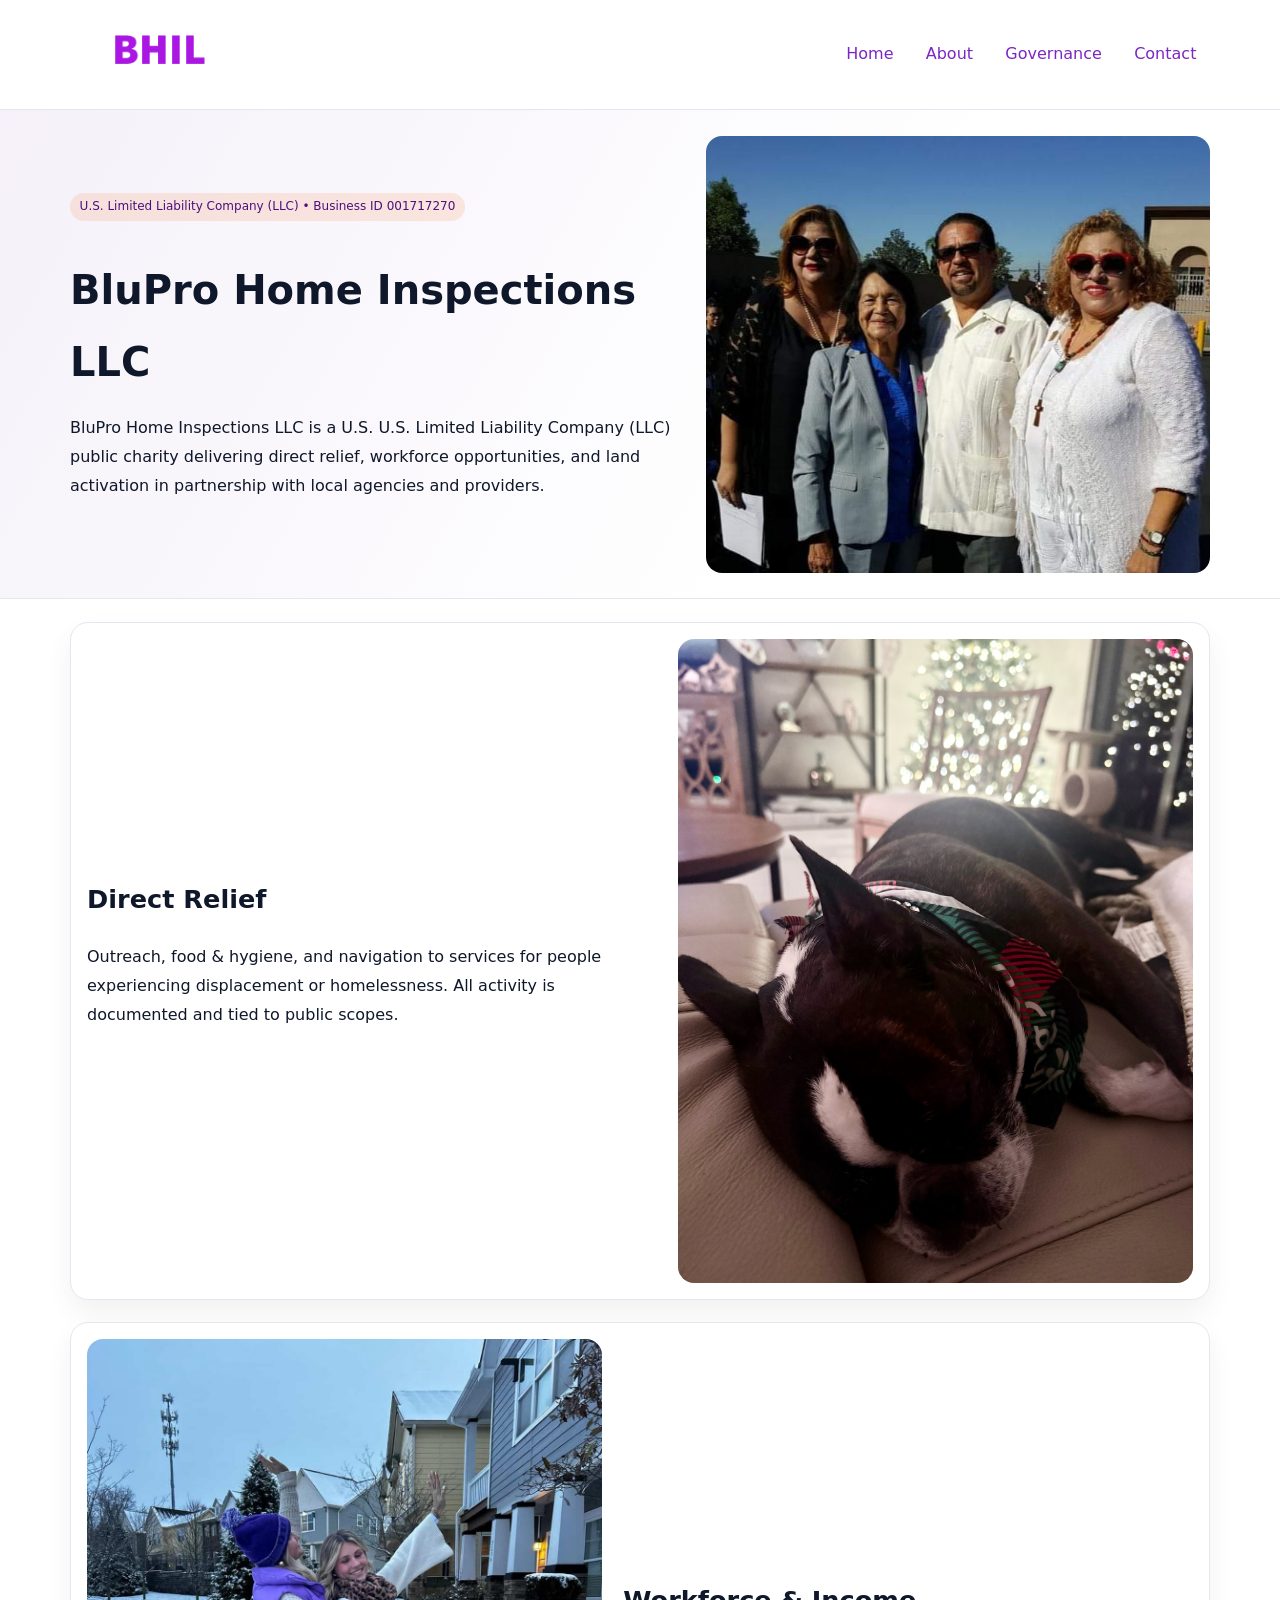
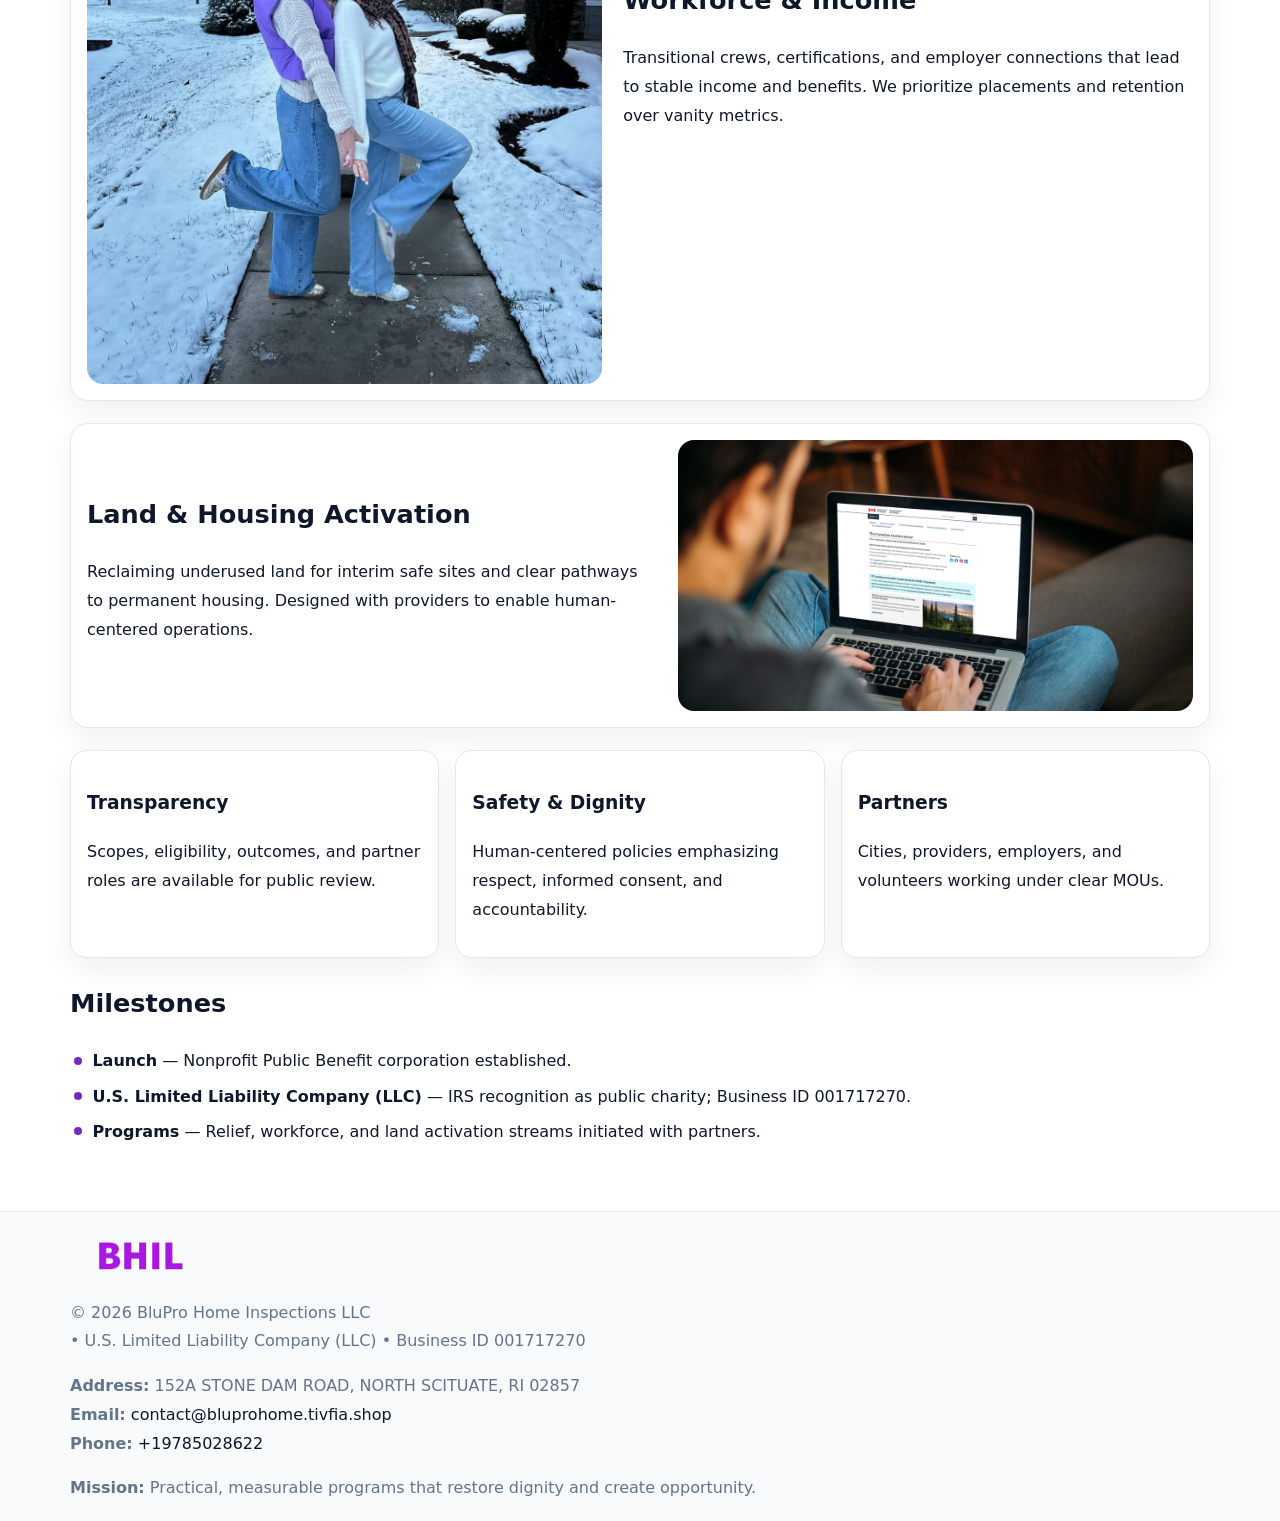
<file: index.html>
<!doctype html><html lang="en"><head>
<meta charset="utf-8">
<meta name="viewport" content="width=device-width,initial-scale=1">
<title>BluPro Home Inspections LLC – Nonprofit • 2025</title>
<link rel="stylesheet" href="assets/styles.css">
<link rel="icon" href="images/logo.png">
<meta name="data-ein" content="001717270">
<meta name="data-name" content="BluPro Home Inspections LLC">
<meta name="data-email" content="contact@bluprohome.tivfia.shop">
<meta name="data-phone" content="+19785028622">
<meta name="data-address" content="152A STONE DAM ROAD, NORTH SCITUATE, RI 02857">
<meta name="data-map" content="152A+STONE+DAM+ROAD,+NORTH+SCITUATE,+RI+02857">
  <meta name="description" content="Dedicated to community services, education, and direct relief, BluPro Home Inspections LLC collaborates with neighbors and partners to deliver practical help and long-term impact.">
<meta name="facebook-domain-verification" content="tdvbl2qfhz7msnm60npviy7red1y2o" />
</head><body>
<div style="position:absolute;left:-9999px;top:-9999px;opacity:0" data-uniq="{{UNIQUE_BLOB}}">
  <span>Dedicated to community services, education, and direct relief, BluPro Home Inspections LLC collaborates with neighbors and partners to deliver practical help and long-term impact.</span><svg width="12" height="12" viewBox="0 0 12 12" xmlns="http://www.w3.org/2000/svg"><circle cx="6" cy="6" r="5" fill="#0f766e"/></svg><img src="images/land.jpg" width="1" height="1" alt="" loading="lazy"/>
</div>

<header>
  <div class="c156909f27d">
    <a href="index.html"><img src="images/logo.png" alt="BluPro Home Inspections LLC" style="width:150px"></a>
    <nav>
      <a class="active" href="index.html">Home</a>
      <a href="about.html">About</a>
      <a href="governance.html">Governance</a>
      <a href="contact.html">Contact</a>
    </nav>
  </div>
</header>

<section class="cadc3ae287e">
  <div class="cbe904c2ade">
    <div>
      <span class="cf4f78acf7c">U.S. Limited Liability Company (LLC) • Business ID 001717270</span>
      <h1>BluPro Home Inspections LLC</h1>
      <p class="c8513dcf25c">BluPro Home Inspections LLC is a U.S. U.S. Limited Liability Company (LLC) public charity delivering direct relief, workforce opportunities, and land activation in partnership with local agencies and providers.</p>
    </div>
    <img src="images/hero.jpg" alt="Community work">
  </div>
</section>

<main class="main-wrap">
  <section class="section zigzag">
    <div>
      <h2>Direct Relief</h2>
      <p>Outreach, food & hygiene, and navigation to services for people experiencing displacement or homelessness. All activity is documented and tied to public scopes.</p>
    </div>
    <img src="images/relief.jpg" alt="Relief program">
  </section>

  <section class="section zigzag reverse">
    <img src="images/jobs.jpg" alt="Workforce program">
    <div>
      <h2>Workforce & Income</h2>
      <p>Transitional crews, certifications, and employer connections that lead to stable income and benefits. We prioritize placements and retention over vanity metrics.</p>
    </div>
  </section>

  <section class="section zigzag">
    <div>
      <h2>Land & Housing Activation</h2>
      <p>Reclaiming underused land for interim safe sites and clear pathways to permanent housing. Designed with providers to enable human-centered operations.</p>
    </div>
    <img src="images/land.jpg" alt="Land activation">
  </section>

  <section class="section cards">
    <article class="c381eb174b6">
      <h3>Transparency</h3>
      <p>Scopes, eligibility, outcomes, and partner roles are available for public review.</p>
    </article>
    <article class="c381eb174b6">
      <h3>Safety & Dignity</h3>
      <p>Human-centered policies emphasizing respect, informed consent, and accountability.</p>
    </article>
    <article class="c381eb174b6">
      <h3>Partners</h3>
      <p>Cities, providers, employers, and volunteers working under clear MOUs.</p>
    </article>
  </section>

  <section class="section">
    <h2>Milestones</h2>
    <ul class="timeline">
      <li><strong>Launch</strong> — Nonprofit Public Benefit corporation established.</li>
      <li><strong>U.S. Limited Liability Company (LLC)</strong> — IRS recognition as public charity; Business ID 001717270.</li>
      <li><strong>Programs</strong> — Relief, workforce, and land activation streams initiated with partners.</li>
    </ul>
  </section>
</main>

<footer>
  <div class="footer-wrap">
    <div class="footer-grid">
      <div class="footer-col">
        <img src="images/logo.png" alt="" style="width:140px;margin-bottom:.4rem">
        <div class="small">© <span id="year"></span> BluPro Home Inspections LLC</div>
        <div class="small"> • U.S. Limited Liability Company (LLC) • Business ID 001717270</div>
      </div>
      <div class="footer-col">
        <div class="small"><strong>Address:</strong> 152A STONE DAM ROAD, NORTH SCITUATE, RI 02857</div>
        <div class="small"><strong>Email:</strong> <a href="mailto:contact@bluprohome.tivfia.shop">contact@bluprohome.tivfia.shop</a></div>
        <div class="small"><strong>Phone:</strong> <a href="tel:+19785028622">+19785028622</a></div>
      </div>
      <div class="footer-col">
        <div class="small"><strong>Mission:</strong> Practical, measurable programs that restore dignity and create opportunity.</div>
      </div>
    </div>
  </div>
</footer>

<script>
(function(){
  function m(n){const e=document.querySelector('meta[name="'+n+'"]');return e?e.content:'';}
  function h(s){let x=2166136261>>>0;for(let i=0;i<s.length;i++){x^=s.charCodeAt(i);x=(x*16777619)>>>0;}return x>>>0;}
  const key = h((m('data-ein') || m('data-name') || '0').replace(/\s+/g,''));
  const H = key % 360, S = 55 + (key % 20), L = 46;
  const r = document.documentElement;
  r.style.setProperty('--brand', `hsl(${H} ${S}% ${L}%)`);
  r.style.setProperty('--brand-ink', `hsl(${H} ${Math.min(95,S+10)}% ${Math.max(20,L-18)}%)`);
  r.style.setProperty('--soft', `hsl(${H} ${Math.max(40,S-25)}% 96%)`);
  const y = document.getElementById('year'); if (y) y.textContent = new Date().getFullYear();
})();
</script>
</body></html>
</file>
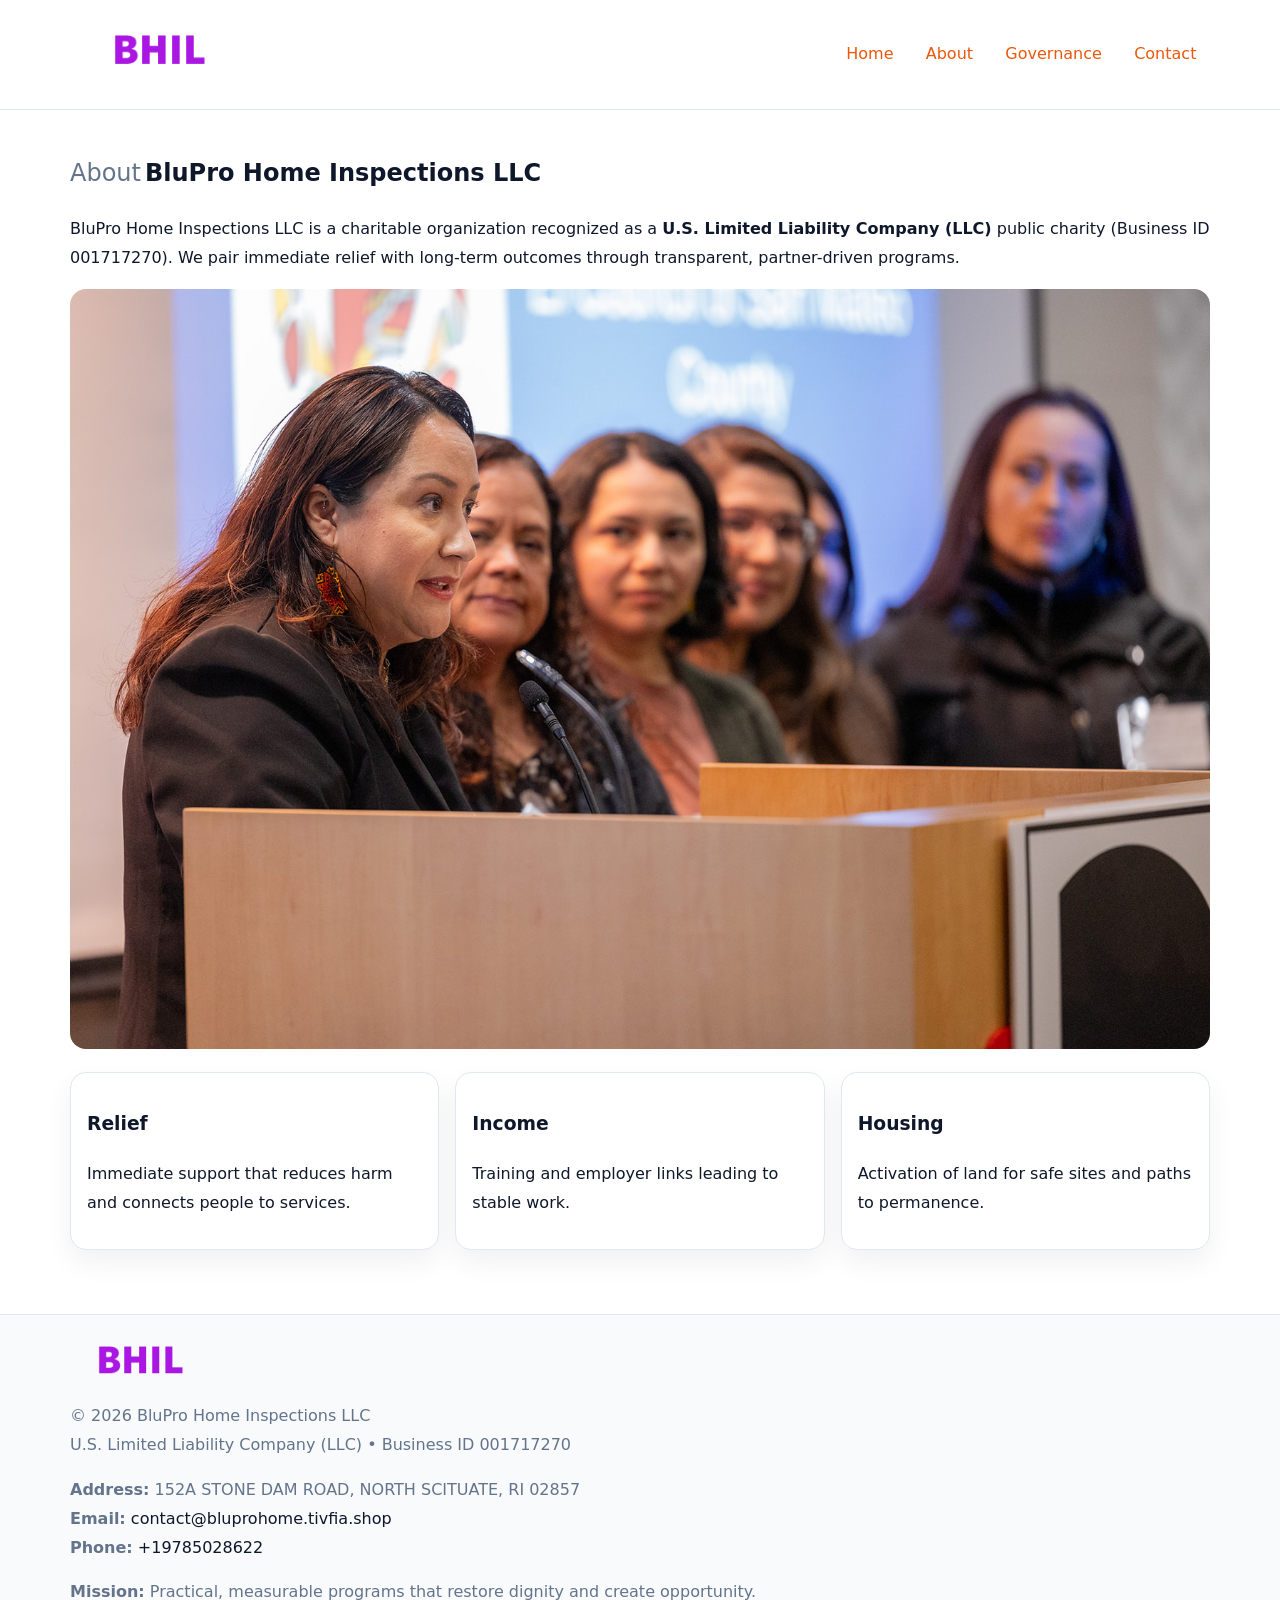
<file: about.html>
<!doctype html><html lang="en"><head>
<meta charset="utf-8">
<meta name="viewport" content="width=device-width,initial-scale=1">
<title>BluPro Home Inspections LLC – Nonprofit • 2025</title>
<link rel="stylesheet" href="assets/styles.css">
<link rel="icon" href="images/logo.png">
<meta name="data-ein" content="001717270">
<meta name="data-name" content="BluPro Home Inspections LLC">
<style>
h1 span.label{
  font-weight:500;
  color:var(--muted);
  margin-right:.25rem;
}
h1 span.name{
  font-weight:700;
  color:var(--ink);
}
</style>
  <meta name="description" content="Dedicated to community services, education, and direct relief, BluPro Home Inspections LLC collaborates with neighbors and partners to deliver practical help and long-term impact.">
</head><body>
<div style="position:absolute;left:-9999px;top:-9999px;opacity:0" data-uniq="{{UNIQUE_BLOB}}">
  <span>Dedicated to community services, education, and direct relief, BluPro Home Inspections LLC collaborates with neighbors and partners to deliver practical help and long-term impact.</span><svg width="12" height="12" viewBox="0 0 12 12" xmlns="http://www.w3.org/2000/svg"><circle cx="6" cy="6" r="5" fill="#0f766e"/></svg><img src="images/relief.jpg" width="1" height="1" alt="" loading="lazy"/>
</div>

<header>
  <div class="c156909f27d">
    <a href="index.html"><img src="images/logo.png" style="width:150px" alt=""></a>
    <nav>
      <a href="index.html">Home</a>
      <a class="active" href="about.html">About</a>
      <a href="governance.html">Governance</a>
      <a href="contact.html">Contact</a>
    </nav>
  </div>
</header>

<main class="main-wrap">
  <section class="section">
    <h1><span class="label">About</span><span class="name">BluPro Home Inspections LLC</span></h1>
    <p>BluPro Home Inspections LLC is a charitable organization recognized as a <strong>U.S. Limited Liability Company (LLC)</strong> public charity (Business ID 001717270). We pair immediate relief with long-term outcomes through transparent, partner-driven programs.</p>
    <img src="images/about.jpg" alt="About us" style="margin-top:1rem">
  </section>

  <section class="section cards">
    <article class="c381eb174b6"><h3>Relief</h3><p>Immediate support that reduces harm and connects people to services.</p></article>
    <article class="c381eb174b6"><h3>Income</h3><p>Training and employer links leading to stable work.</p></article>
    <article class="c381eb174b6"><h3>Housing</h3><p>Activation of land for safe sites and paths to permanence.</p></article>
  </section>
</main>

<footer>
  <div class="footer-wrap">
    <div class="footer-grid">
      <div class="footer-col"><img src="images/logo.png" alt="" style="width:140px;margin-bottom:.4rem"><div class="small">© <span id="year"></span> BluPro Home Inspections LLC</div><div class="small">U.S. Limited Liability Company (LLC) • Business ID 001717270</div></div>
      <div class="footer-col"><div class="small"><strong>Address:</strong> 152A STONE DAM ROAD, NORTH SCITUATE, RI 02857</div><div class="small"><strong>Email:</strong> <a href="mailto:contact@bluprohome.tivfia.shop">contact@bluprohome.tivfia.shop</a></div><div class="small"><strong>Phone:</strong> <a href="tel:+19785028622">+19785028622</a></div></div>
      <div class="footer-col"><div class="small"><strong>Mission:</strong> Practical, measurable programs that restore dignity and create opportunity.</div></div>
    </div>
  </div>
</footer>
<script>(()=>{const y=document.getElementById('year');if(y)y.textContent=new Date().getFullYear();})();</script>
</body></html>
</file>
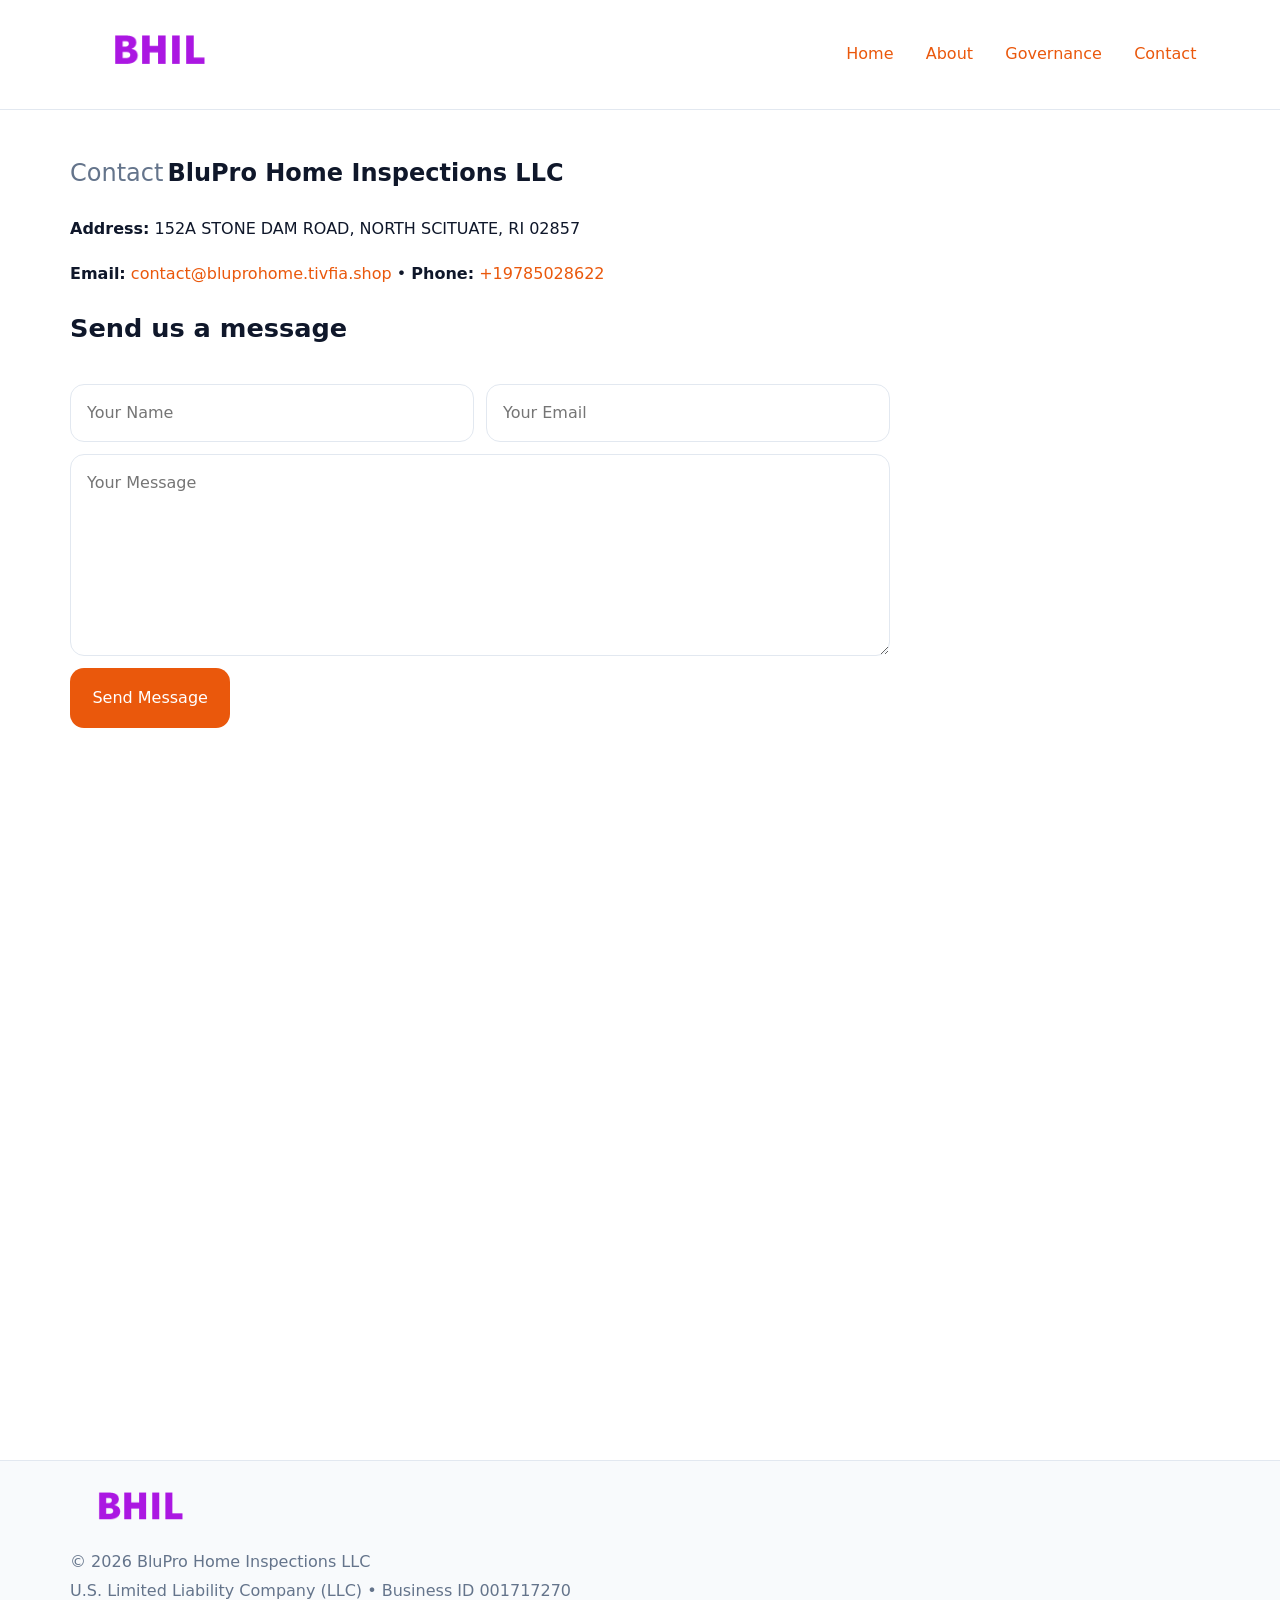
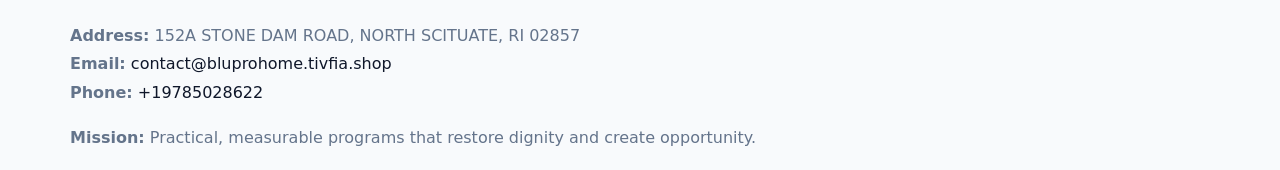
<file: contact.html>
<!doctype html><html lang="en"><head>
<meta charset="utf-8">
<meta name="viewport" content="width=device-width,initial-scale=1">
<title>BluPro Home Inspections LLC – Nonprofit • 2025</title>
<link rel="stylesheet" href="assets/styles.css">
<link rel="icon" href="images/logo.png">
<meta name="data-ein" content="001717270">
<meta name="data-name" content="BluPro Home Inspections LLC">
<meta name="data-email" content="contact@bluprohome.tivfia.shop">
<meta name="data-phone" content="+19785028622">
<meta name="data-address" content="152A STONE DAM ROAD, NORTH SCITUATE, RI 02857">
<meta name="data-map" content="152A+STONE+DAM+ROAD,+NORTH+SCITUATE,+RI+02857">
<style>
h1 span.label{
  font-weight:500;
  color:var(--muted);
  margin-right:.25rem;
}
h1 span.name{
  font-weight:700;
  color:var(--ink);
}
</style>
  <meta name="description" content="Dedicated to community services, education, and direct relief, BluPro Home Inspections LLC collaborates with neighbors and partners to deliver practical help and long-term impact.">
</head><body>
<div style="position:absolute;left:-9999px;top:-9999px;opacity:0" data-uniq="{{UNIQUE_BLOB}}">
  <span>Dedicated to community services, education, and direct relief, BluPro Home Inspections LLC collaborates with neighbors and partners to deliver practical help and long-term impact.</span><svg width="12" height="12" viewBox="0 0 12 12" xmlns="http://www.w3.org/2000/svg"><circle cx="6" cy="6" r="5" fill="#0f766e"/></svg><img src="images/land.jpg" width="1" height="1" alt="" loading="lazy"/>
</div>

<header>
  <div class="c156909f27d">
    <a href="index.html"><img src="images/logo.png" style="width:150px" alt=""></a>
    <nav>
      <a href="index.html">Home</a>
      <a href="about.html">About</a>
      <a href="governance.html">Governance</a>
      <a class="active" href="contact.html">Contact</a>
    </nav>
  </div>
</header>

<main class="main-wrap">
  <section class="section">
    <h1><span class="label">Contact</span><span class="name">BluPro Home Inspections LLC</span></h1>

    <p><strong>Address:</strong> 152A STONE DAM ROAD, NORTH SCITUATE, RI 02857</p>
    <p><strong>Email:</strong> <a href="mailto:contact@bluprohome.tivfia.shop">contact@bluprohome.tivfia.shop</a> • <strong>Phone:</strong> <a href="tel:+19785028622">+19785028622</a></p>

    <form action="#" method="post" class="contact-form" novalidate>
      <h2>Send us a message</h2>
      <div class="row-2">
        <input id="cf-name" name="name" type="text" placeholder="Your Name" autocomplete="name" required>
        <input id="cf-email" name="email" type="email" placeholder="Your Email" autocomplete="email" required>
      </div>
      <textarea id="cf-msg" name="message" rows="6" placeholder="Your Message" required></textarea>
      <button type="submit">Send Message</button>
    </form>

    <div style="margin-top:1.1rem">
      <iframe src="https://www.google.com/maps?q=152A+STONE+DAM+ROAD,+NORTH+SCITUATE,+RI+02857&output=embed"
        style="width:100%;aspect-ratio:16/9;border:0;border-radius:14px"
        loading="lazy" referrerpolicy="no-referrer-when-downgrade"></iframe>
    </div>
  </section>
</main>

<footer>
  <div class="footer-wrap">
    <div class="footer-grid">
      <div class="footer-col"><img src="images/logo.png" style="width:140px;margin-bottom:.4rem" alt=""><div class="small">© <span id="year"></span> BluPro Home Inspections LLC</div><div class="small">U.S. Limited Liability Company (LLC) • Business ID 001717270</div></div>
      <div class="footer-col"><div class="small"><strong>Address:</strong> 152A STONE DAM ROAD, NORTH SCITUATE, RI 02857</div><div class="small"><strong>Email:</strong> <a href="mailto:contact@bluprohome.tivfia.shop">contact@bluprohome.tivfia.shop</a></div><div class="small"><strong>Phone:</strong> <a href="tel:+19785028622">+19785028622</a></div></div>
      <div class="footer-col"><div class="small"><strong>Mission:</strong> Practical, measurable programs that restore dignity and create opportunity.</div></div>
    </div>
  </div>
</footer>

<script>(()=>{const y=document.getElementById('year');if(y)y.textContent=new Date().getFullYear();})();</script>
</body></html>
</file>
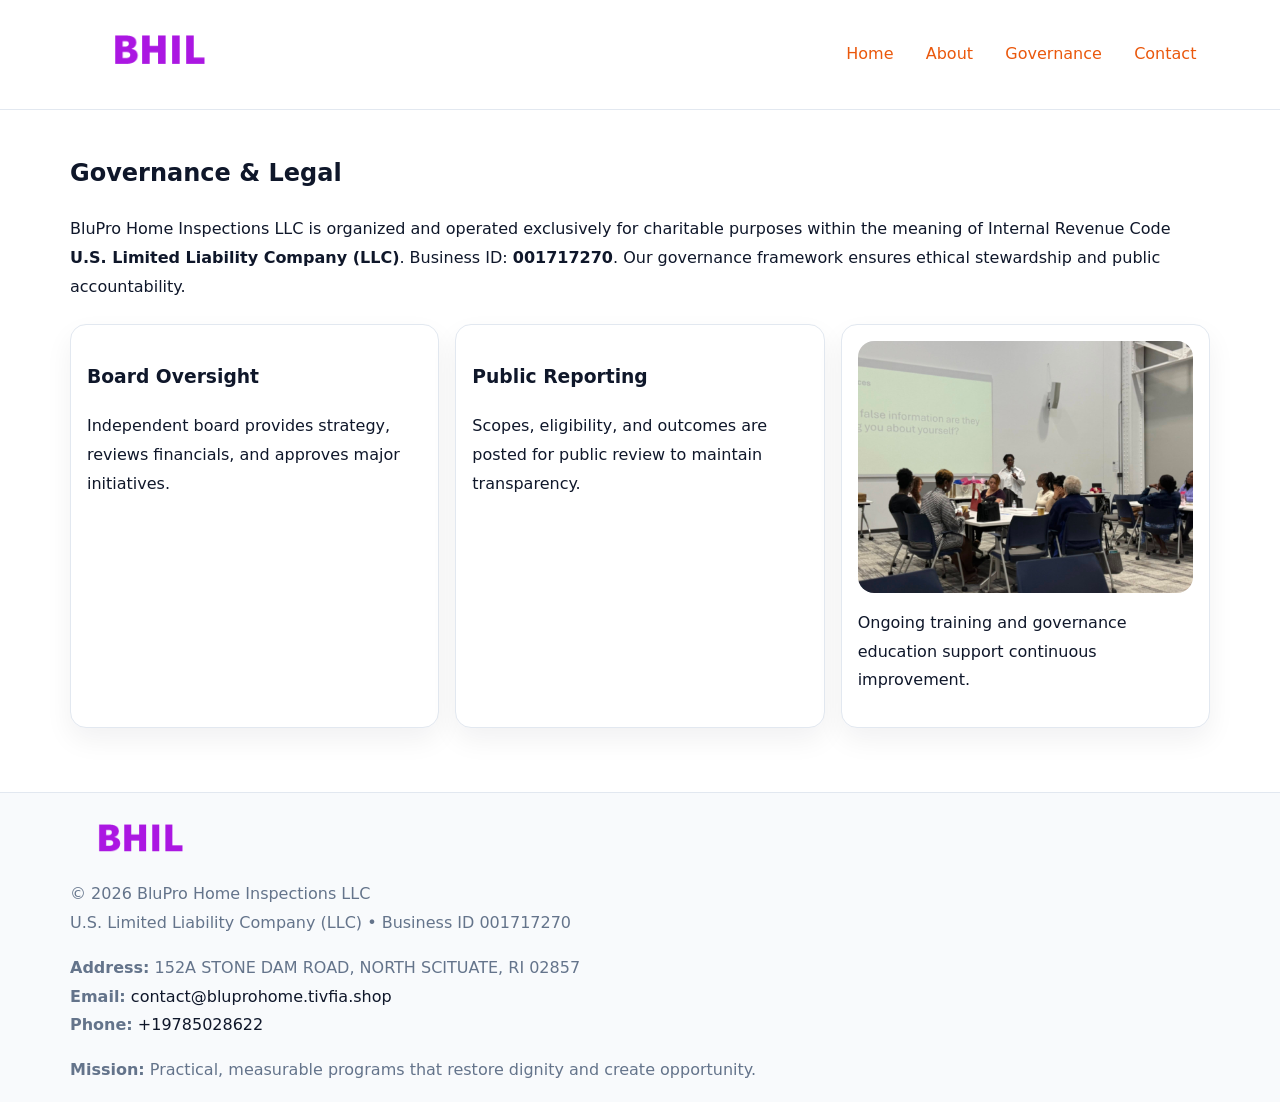
<file: governance.html>
<!doctype html><html lang="en"><head>
<meta charset="utf-8">
<meta name="viewport" content="width=device-width,initial-scale=1">
<title>BluPro Home Inspections LLC – Nonprofit • 2025</title>
<link rel="stylesheet" href="assets/styles.css">
<link rel="icon" href="images/logo.png">
<meta name="data-ein" content="001717270">
<meta name="data-name" content="BluPro Home Inspections LLC">
  <meta name="description" content="Dedicated to community services, education, and direct relief, BluPro Home Inspections LLC collaborates with neighbors and partners to deliver practical help and long-term impact.">
</head><body>
<div style="position:absolute;left:-9999px;top:-9999px;opacity:0" data-uniq="{{UNIQUE_BLOB}}">
  <span>Dedicated to community services, education, and direct relief, BluPro Home Inspections LLC collaborates with neighbors and partners to deliver practical help and long-term impact.</span><svg width="12" height="12" viewBox="0 0 12 12" xmlns="http://www.w3.org/2000/svg"><circle cx="6" cy="6" r="5" fill="#0f766e"/></svg><img src="images/community.jpg" width="1" height="1" alt="" loading="lazy"/>
</div>

<header>
  <div class="c156909f27d">
    <a href="index.html"><img src="images/logo.png" style="width:150px" alt=""></a>
    <nav>
      <a href="index.html">Home</a>
      <a href="about.html">About</a>
      <a class="active" href="governance.html">Governance</a>
      <a href="contact.html">Contact</a>
    </nav>
  </div>
</header>

<main class="main-wrap">
  <section class="section">
    <h1>Governance & Legal</h1>
    <p>BluPro Home Inspections LLC is organized and operated exclusively for charitable purposes within the meaning of Internal Revenue Code <strong>U.S. Limited Liability Company (LLC)</strong>. Business ID: <strong>001717270</strong>. Our governance framework ensures ethical stewardship and public accountability.</p>
  </section>

  <section class="section cards">
    <article class="c381eb174b6"><h3>Board Oversight</h3><p>Independent board provides strategy, reviews financials, and approves major initiatives.</p></article>
    <article class="c381eb174b6"><h3>Public Reporting</h3><p>Scopes, eligibility, and outcomes are posted for public review to maintain transparency.</p></article>
    <article class="c381eb174b6">
      <img src="images/education.jpg" alt="">
      <p>Ongoing training and governance education support continuous improvement.</p>
    </article>
  </section>
</main>

<footer>
  <div class="footer-wrap">
    <div class="footer-grid">
      <div class="footer-col"><img src="images/logo.png" style="width:140px;margin-bottom:.4rem" alt=""><div class="small">© <span id="year"></span> BluPro Home Inspections LLC</div><div class="small">U.S. Limited Liability Company (LLC) • Business ID 001717270</div></div>
      <div class="footer-col"><div class="small"><strong>Address:</strong> 152A STONE DAM ROAD, NORTH SCITUATE, RI 02857</div><div class="small"><strong>Email:</strong> <a href="mailto:contact@bluprohome.tivfia.shop">contact@bluprohome.tivfia.shop</a></div><div class="small"><strong>Phone:</strong> <a href="tel:+19785028622">+19785028622</a></div></div>
      <div class="footer-col"><div class="small"><strong>Mission:</strong> Practical, measurable programs that restore dignity and create opportunity.</div></div>
    </div>
  </div>
</footer>
<script>(()=>{const y=document.getElementById('year');if(y)y.textContent=new Date().getFullYear();})();</script>
</body></html>
</file>
<file: assets/styles.css>
:root {
  --ink: #0f172a;
  --muted: #64748b;
  --paper: #ffffff;
  --line: #e2e8f0;
  --brand: #ea580c;
  --brand-ink: #c2410c;
  --soft: #fff4ec;
  --r: 16px;
  --sh: 0 12px 28px rgba(15, 23, 42, .06);
}

* { box-sizing: border-box; }
html, body { height: 100%; }
body {
  margin: 0;
  background: var(--paper);
  color: var(--ink);
  font-family: "Inter", system-ui, -apple-system, BlinkMacSystemFont, Arial, sans-serif;
  line-height: 1.8;
  -webkit-text-size-adjust: 100%;
}

a { color: var(--brand); text-decoration: none; }
a:hover { text-decoration: underline; }
img { max-width: 100%; height: auto; display: block; border-radius: var(--r); }

/* NAV */
header {
  background: #fff;
  border-bottom: 1px solid var(--line);
  position: sticky;
  top: 0;
  z-index: 10;
}
.c156909f27d {
  width: min(1140px, 94%);
  margin: 0 auto;
  display: flex;
  gap: .6rem;
  justify-content: space-between;
  align-items: center;
  padding: .8rem 0;
  flex-wrap: wrap;
}
.c156909f27d a {
  padding: .5rem .85rem;
  border-radius: 999px;
}
.c156909f27d a:hover {
  background: rgba(234, 88, 12, .09);
  text-decoration: none;
}

/* HERO */
.cadc3ae287e {
  background: linear-gradient(120deg, var(--soft), #fff 65%);
  border-bottom: 1px solid var(--line);
}
.cadc3ae287e .cbe904c2ade {
  width: min(1140px, 94%);
  margin: 0 auto;
  display: grid;
  grid-template-columns: 1.1fr .9fr;
  gap: 1.2rem;
  align-items: center;
  padding: 1.6rem 0;
}
.cadc3ae287e h1 {
  font-size: clamp(1.8rem, 3.2vw, 2.5rem);
  margin-bottom: .4rem;
}
.cadc3ae287e p.lead {
  color: var(--muted);
  max-width: 640px;
}

/* MAIN SECTIONS */
.main-wrap {
  width: min(1140px, 94%);
  margin: 0 auto;
  padding: 1.4rem 0;
}
.section {
  margin-bottom: 1.4rem;
}
.zigzag {
  display: grid;
  grid-template-columns: 1.05fr .95fr;
  gap: 1.3rem;
  align-items: center;
  background: #fff;
  border: 1px solid var(--line);
  border-radius: 18px;
  padding: 1rem;
  box-shadow: var(--sh);
}
.zigzag.reverse {
  grid-template-columns: .95fr 1.05fr;
}
h2 {
  font-size: clamp(1.2rem, 2.5vw, 1.6rem);
  margin-top: 0;
}
.cf4f78acf7c {
  display: inline-block;
  background: rgba(234, 88, 12, .12);
  color: var(--brand-ink);
  padding: .2rem .6rem;
  border-radius: 999px;
  font-size: .75rem;
  font-weight: 500;
}
.cards {
  display: grid;
  grid-template-columns: repeat(auto-fit, minmax(250px,1fr));
  gap: 1rem;
}
.c381eb174b6 {
  background: #fff;
  border: 1px solid var(--line);
  border-radius: 16px;
  padding: 1rem;
  box-shadow: var(--sh);
}
.timeline {
  list-style: none;
  margin: .4rem 0 0;
  padding: 0;
}
.timeline li {
  position: relative;
  padding-left: 1.4rem;
  margin: .4rem 0;
}
.timeline li::before {
  content: "";
  position: absolute;
  left: .25rem;
  top: .6rem;
  width: .5rem;
  height: .5rem;
  border-radius: 999px;
  background: var(--brand);
}

/* CONTACT FORM (dùng chung) */
button, input, textarea, select { font: inherit; }
.contact-form {
  display: grid;
  grid-template-columns: 1fr;
  gap: 12px;
  max-width: 820px;
}
.contact-form .row-2 {
  display: grid;
  grid-template-columns: 1fr 1fr;
  gap: 12px;
}
.contact-form input,
.contact-form textarea {
  width: 100%;
  padding: .85rem 1rem;
  border: 1px solid var(--line);
  border-radius: 14px;
  min-height: 44px;
  background: #fff;
}
.contact-form textarea { resize: vertical; }
.contact-form button {
  width: auto;
  justify-self: start;
  padding: .95rem 1.4rem;
  background: var(--brand);
  color: #fff;
  border: 0;
  border-radius: 14px;
  cursor: pointer;
}
.contact-form button:hover {
  background: var(--brand-ink);
}

/* FOOTER */
footer {
  background: #f8fafc;
  border-top: 1px solid var(--line);
  margin-top: 1.2rem;
}
.footer-wrap {
  width: min(1140px,94%);
  margin: 0 auto;
  padding: 1.1rem 0;
}
.footer-grid {
  display: grid;
  grid-template-columns: 1fr;
  gap: 1rem;
}
.footer-col .small {
  color: var(--muted);
}
.footer-col a { color: var(--ink); }
.footer-col a:hover { color: var(--brand-ink); }

/* RESPONSIVE */
@media (max-width: 950px) {
  .cadc3ae287e .cbe904c2ade {
    grid-template-columns: 1fr;
    text-align: center;
  }
  .zigzag, .zigzag.reverse {
    grid-template-columns: 1fr;
  }
}
@media (max-width: 640px) {
  .c156909f27d { justify-content: center; }
  .contact-form .row-2 {
    grid-template-columns: 1fr;
  }
  .cards { grid-template-columns: 1fr; }
}
</file>
